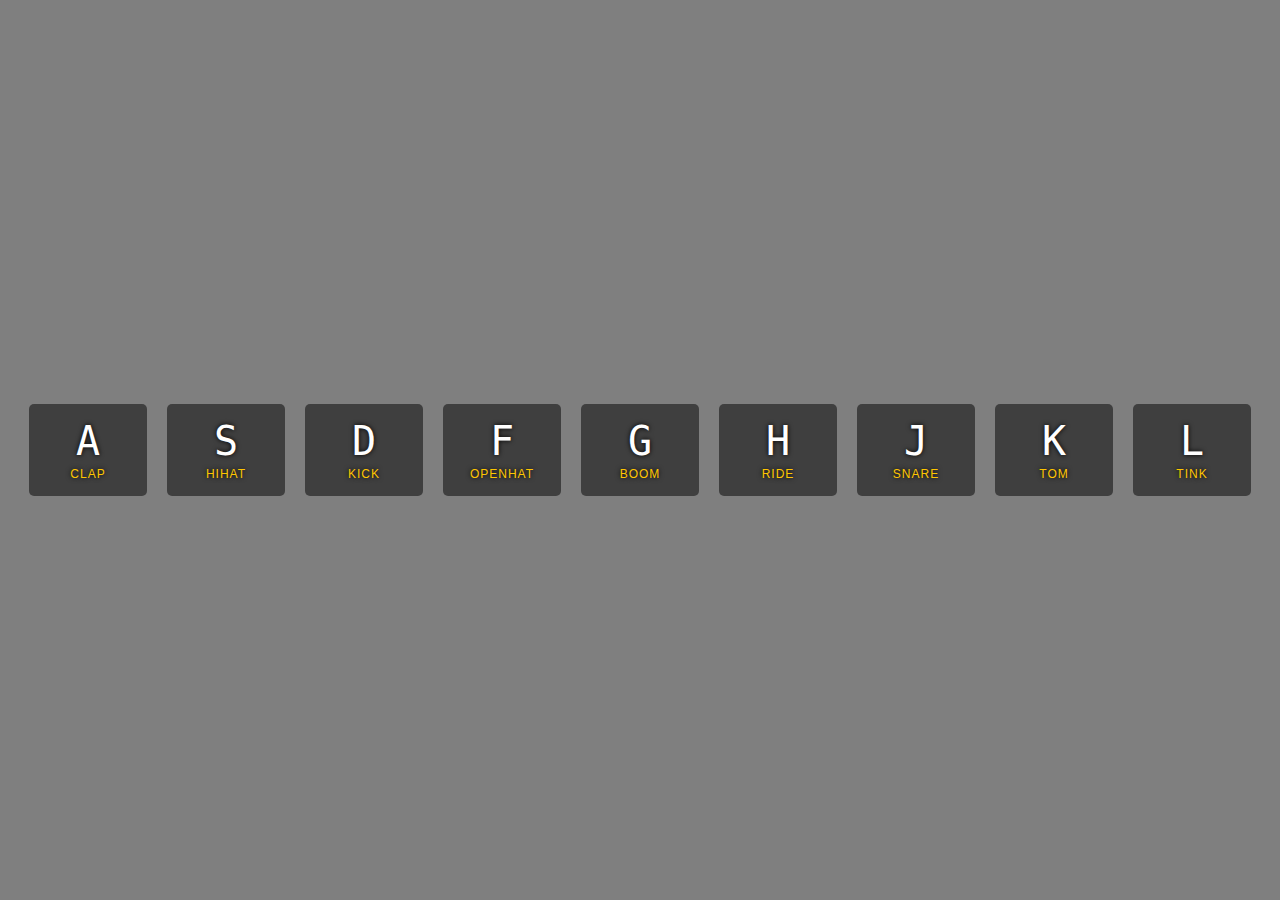
<file: 01 - Drum Kit/index.html>
<!DOCTYPE html>
<html lang="en">
  <head>
    <meta charset="UTF-8" />
    <meta name="viewport" content="width=device-width, initial-scale=1.0" />
    <meta http-equiv="X-UA-Compatible" content="ie=edge" />
    <title>JS Drum Kit</title>
    <link rel="icon" href="favicon.png" />
    <link rel="stylesheet" href="style.css" />
  </head>

  <body>
    <div class="keys">
      <div data-key="65" class="key">
        <kbd>A</kbd>
        <span class="sound">clap</span>
      </div>
      <div data-key="83" class="key">
        <kbd>S</kbd>
        <span class="sound">hihat</span>
      </div>
      <div data-key="68" class="key">
        <kbd>D</kbd>
        <span class="sound">kick</span>
      </div>
      <div data-key="70" class="key">
        <kbd>F</kbd>
        <span class="sound">openhat</span>
      </div>
      <div data-key="71" class="key">
        <kbd>G</kbd>
        <span class="sound">boom</span>
      </div>
      <div data-key="72" class="key">
        <kbd>H</kbd>
        <span class="sound">ride</span>
      </div>
      <div data-key="74" class="key">
        <kbd>J</kbd>
        <span class="sound">snare</span>
      </div>
      <div data-key="75" class="key">
        <kbd>K</kbd>
        <span class="sound">tom</span>
      </div>
      <div data-key="76" class="key">
        <kbd>L</kbd>
        <span class="sound">tink</span>
      </div>
    </div>

    <audio data-key="65" src="sounds/clap.wav"></audio>
    <audio data-key="83" src="sounds/hihat.wav"></audio>
    <audio data-key="68" src="sounds/kick.wav"></audio>
    <audio data-key="70" src="sounds/openhat.wav"></audio>
    <audio data-key="71" src="sounds/boom.wav"></audio>
    <audio data-key="72" src="sounds/ride.wav"></audio>
    <audio data-key="74" src="sounds/snare.wav"></audio>
    <audio data-key="75" src="sounds/tom.wav"></audio>
    <audio data-key="76" src="sounds/tink.wav"></audio>

    <script src="main.js"></script>
  </body>
</html>
</file>
<file: 01 - Drum Kit/style.css>
html {
  font-size: 62.5%;
}

body {
  margin: 0;
  padding: 0;
  font-family: sans-serif;
  background-image: linear-gradient(rgba(0, 0, 0, 0.5), rgba(0, 0, 0, 0.5)),
    url('https://images.unsplash.com/photo-1514320291840-2e0a9bf2a9ae?ixlib=rb-1.2.1&ixid=eyJhcHBfaWQiOjEyMDd9&auto=format&fit=crop&w=1050&q=80');
  background-size: cover;
}

.keys {
  display: flex;
  flex: 1;
  min-height: 100vh;
  align-items: center;
  justify-content: center;
}

.key {
  border: 0.4rem solid transparent;
  border-radius: 0.5rem;
  margin: 1rem;
  font-size: 1.6rem;
  padding: 1rem 0.5rem;
  transition: all 0.08s ease;
  width: 10rem;
  text-align: center;
  color: white;
  background-color: rgba(0, 0, 0, 0.5);
  text-shadow: 0 0 0.5rem black;
}

.playing {
  transform: scale(1.1);
  border-color: #ffc600;
  box-shadow: 0 0 1rem #ffc600;
}

kbd {
  display: block;
  font-size: 4rem;
}

.sound {
  font-size: 1.2rem;
  text-transform: uppercase;
  letter-spacing: 0.1rem;
  color: #ffc600;
}
</file>
